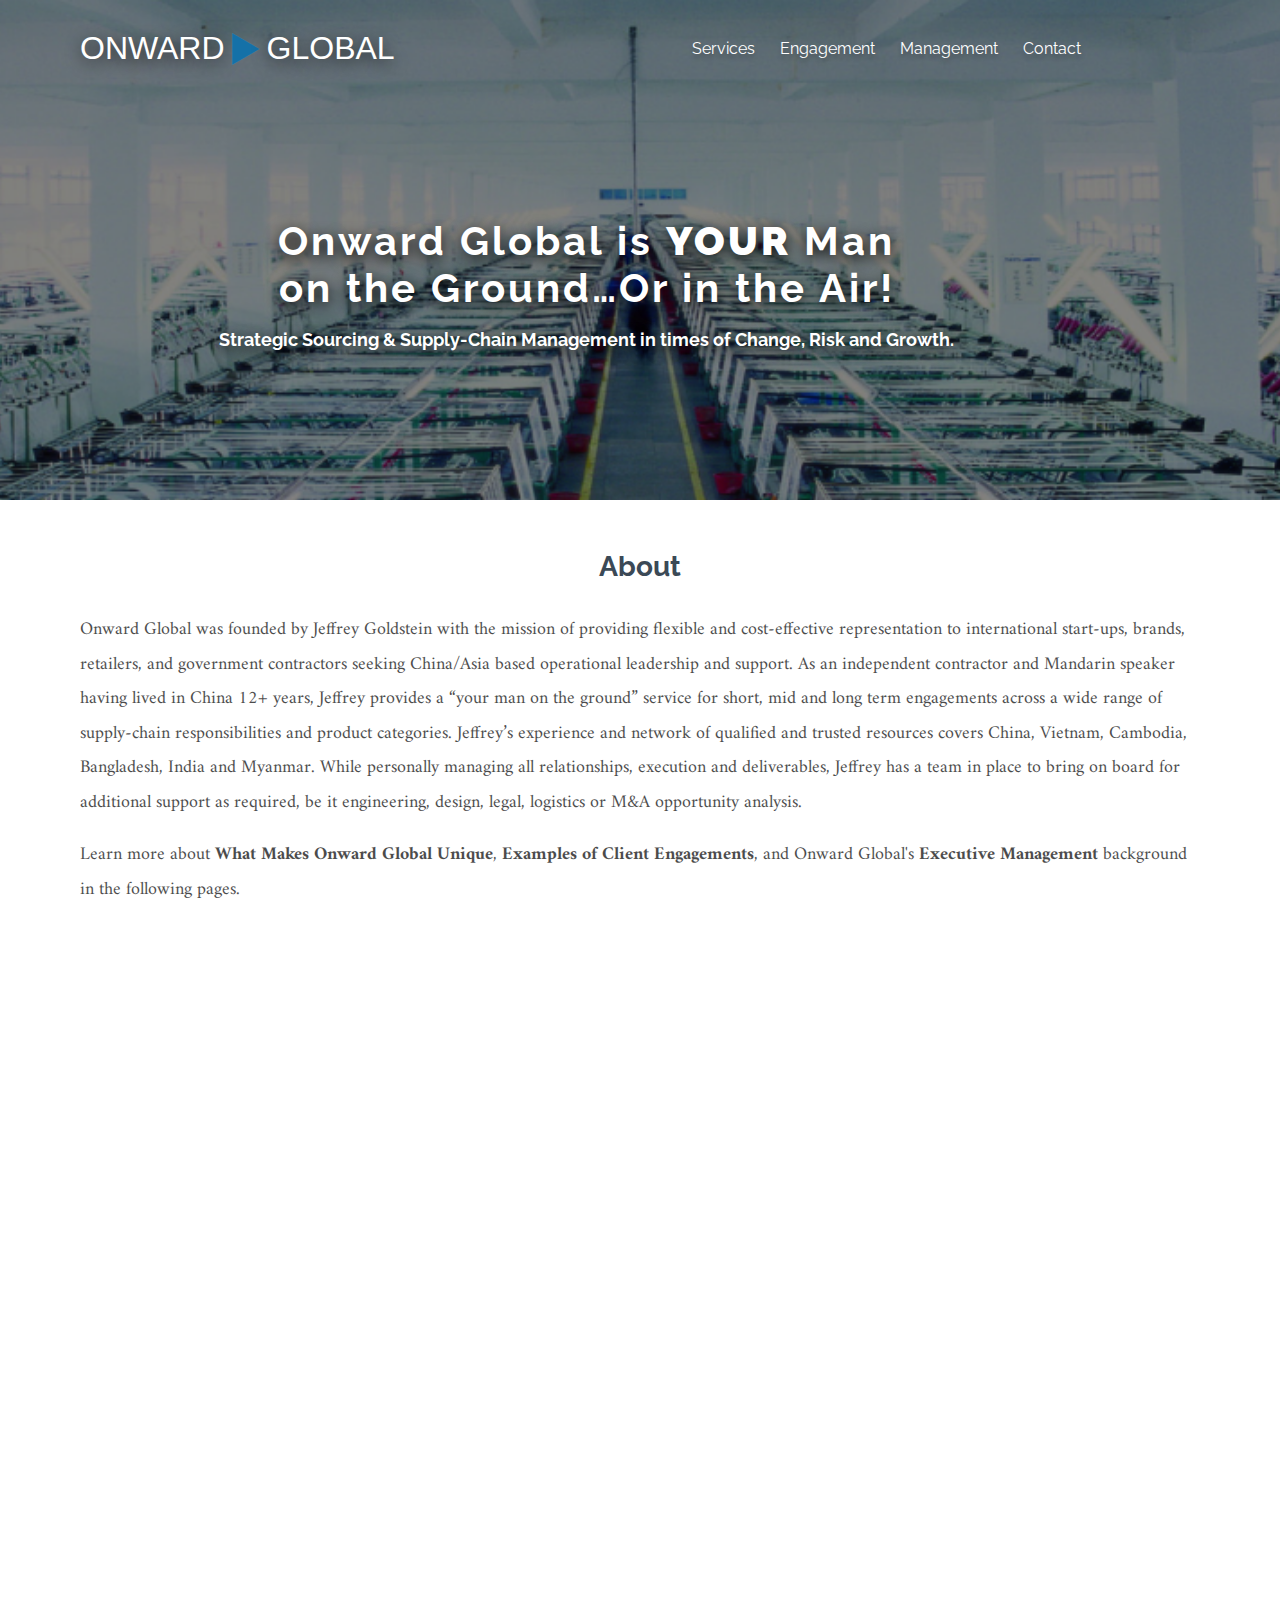
<file: index.html>
<html>
    <head>
        <meta charset="UTF-8">
        <meta charset="UTF-8">
        <title>Onward Global</title>
        <link rel="stylesheet" href="css/style.css">
        <link href="https://fonts.googleapis.com/css2?family=Amiri:ital,wght@0,400;0,700;1,400&family=Raleway:ital,wght@0,300;0,400;0,500;0,600;0,700;0,800;0,900;1,300;1,400;1,500;1,600;1,700;1,800;1,900&display=swap" rel="stylesheet">
        <!-- Need to read device width for bootstrap -->
        <meta http-equiv="X-UA-Compatible" content="IE=edge">
        <meta name="viewport" content="width=device-width, initial-scale=1">


        <!-- Sharing meta tags -->
        <meta property="og:type" content="website" />
        <meta property="og:title" content="Onward Global" />
        <meta property="og:url" content="http://onwardglobal.com" />
        <meta property="og:image" content="https://i.imgur.com/oTWRX5V.jpg" />
        <meta property="og:description" content="Strategic Sourcing & Supply-Chain Management" />
        
    </head>
    <body>

        <!-- Beginning of Banner -->
        <div class="banner-container" style="background-image: url(images/banner-homepage.png);">
        
                <div id="navbar-mobile" class="navbar-mobile">
                    <a href="javascript:void(0)" class="close" onclick="closeNav()">&times;</a>
                    <a href="index.html">Services</a>
                    <a href="engagement.html">Engagement</a>
                    <a href="management.html">Management</a>
                    <a href="contact.html">Contact</a> 
                </div>
    
                <span id="open" class="open" onclick="openNav()">&#9776</span>
    
                <div class="page-container">

                    <div id="navbar-lg" class="navbar-lg">

                        <a href="index.html">
                            <div class="onward-global-logo-container">
                                <p class="logo-text-1">ONWARD</p>
                                <img src="images/og-triangle-logo.svg" alt="" class="og-triangle-logo">
                                <p class="logo-text-2">GLOBAL</p>
                            </div>
                        </a>

                        <div class="navbar-btns-container">
                            <a href="index.html" class="nav-bar-link">Services</a>
                            <a href="engagement.html" class="nav-bar-link">Engagement</a>
                            <a href="management.html" class="nav-bar-link">Management</a>
                            <a href="contact.html" class="nav-bar-link">Contact</a>    
                        </div>
        
                    </div>
                    <div class="banner-text-container-homepage">
                        <h1 class="banner-text-title">Onward Global is  <strong>YOUR</strong> Man on the Ground…Or in the Air!</h1>                    
                    </div>
                    <p class="banner-text-subtitle">
                        Strategic Sourcing & Supply-Chain Management in times of Change, Risk and Growth.
                    </p>
                                    
                </div>
        </div>
            <!-- End of Banner -->

        <!-- Beginning of About -->
        <div class="homepage-about-container">
            <div class="page-container">
                <h2 class="sub-banner-title">About</h2>
                <div class="content-about homepage-about">
                        Onward Global was founded by Jeffrey Goldstein with the mission of providing flexible and cost-effective representation to international start-ups, brands, retailers, and government contractors seeking China/Asia based operational leadership and support. 
                        As an independent contractor and Mandarin speaker having lived in China 12+ years, Jeffrey provides a “your man on the ground” service for short, mid and long term engagements across a wide range of supply-chain responsibilities and product categories. 
                        Jeffrey’s experience and network of qualified and trusted resources covers China, Vietnam, Cambodia, Bangladesh, India and Myanmar.   While personally managing all relationships, execution and deliverables, Jeffrey has a team in place to bring on board for additional support as required, be it engineering, design, legal, logistics or M&A opportunity analysis.
                        
                        <p>
                            Learn more about  <a href="engagement.html" class="about-link">What Makes Onward Global Unique</a>, <a href="engagement.html#jumping-in" class="about-link">Examples of Client Engagements</a>, and Onward Global's <a href="management.html" class="about-link">Executive Management</a> background in the following pages.   
                        </p>  
                </div>
            </div>
        </div>
        <!-- End of About -->

        <!-- Beginning of Services -->
        <div class="homepage-services-container">
            <h2 class="homepage-services-section-title">Services</h2>
            <div class="service-items-container">

                <div class="service-items-sub-container">
                    <div class="service-item">New Factory Identification</div>
                    <div class="service-item">Existing Supplier Evaluation</div>
                    <div class="service-item">Product Development Support</div>
                    <div class="service-item">Supplier Training & Management</div>
                </div>
                
                
                <hr color="black" class="vertical-line-homepage">
                
                
                <div class="service-items-sub-container">
                    <div class="service-item">Quality Standardization & Assurance</div>
                    <div class="service-item">Production Oversight & Accountability</div>
                    <div class="service-item">China Staff Recruitment & Training</div>
                    <div class="service-item">Social Compliance Auditing</div>
                </div>

            </div>
        </div>
        <!-- End of Services -->

        <!-- Beginning of Supply Chains Serviced -->
        <div class="homepage-supply-chains-serviced-container">
            <h2 class="section-title sps-title">Supply Chains Serviced</h2>
            <div class="logo-container-top">
                <div class="logo-item-top"> <img src="images/logos/Walmart-logo.png" alt="" class="logo-item-wide"> </div>
                <div class="logo-item-top"> <img src="images/logos/logo-target-2.png" alt="" class="logo-item-square logo-target"> </div>
                <div class="logo-item-top"> <img src="images/logos/Outdoor-Products-logo.gif" alt="" class="logo-item-wide"> </div>
                <div class="logo-item-top"> <img src="images/logos/dell_logo.png" alt="" class="logo-item-square logo-dell"> </div>
                <div class="logo-item-top"> <img src="images/logos/columbia_logo.png" alt="" class="logo-item-wide"> </div>
            </div>

            <div class="logo-container-middle">
                <div class="logo-item-middle"> <img src="images/logos/Scout-logo.jpg" alt="" class="logo-item-wide"> </div>
                <div class="logo-item-middle"> <img src="images/logos/Sandboxx_logo.png" alt="" class="logo-item-wide"> </div>
                <div class="logo-item-middle"> <img src="images/logos/aimee-lynn-logo.png" alt="" class="logo-item-wide"> </div>
                <div class="logo-item-middle"> <img src="images/logos/cufflinks.com-logo.png" alt="" class="logo-item-wide"> </div>
                <div class="logo-item-middle"> <img src="images/logos/fashion-first-aid-logo.png" alt="" class="logo-item-wide"> </div>
                <div class="logo-item-middle"> <img src="images/logos/chinaplus-logo.png" alt="" class="logo-item-wide"> </div>
            </div>

            <div class="logo-container-bottom">
                <div class="logo-item-bottom"> <img src="images/logos/Blue-Dot-Website-Assets-Logo-Blue.png" alt="" class="logo-item-wide"> </div>
                <div class="logo-item-bottom"> <img src="images/logos/Carrefour-logo.png" alt="" class="logo-item-square"> </div>
                <div class="logo-item-bottom"> <img src="images/logos/lavley_logo.png" alt="" class="logo-item-square logo-lavley"> </div>
                <div class="logo-item-bottom"> <img src="images/logos/second_nature_logo.jpeg" alt="" class="logo-second-nature"> </div>
                <div class="logo-item-bottom"> <img src="images/logos/Davenport-Logistics-logo.png" alt="" class="logo-item-square"> </div>
                <div class="logo-item-bottom"> <img src="images/logos/mark_one_medical_logo.png" alt="" class="logo-item-wide"> </div>
                <!-- <div class="logo-item-container-bottom"> <img src="images/logos/" alt="" class="logo-item-wide"> </div>
                <div class="logo-item-container-bottom"> <img src="images/logos/" alt="" class="logo-item-wide"> </div> -->
            </div>
        </div>
        <!-- End of Supply Chains Serviced -->

        <!-- Beginning of btn-section -->
        <div class="btn-section-container-homepage">
            <div class="title-and-button-container title-and-button-container-homepage ">
                <h2 class="btn-title">Engagement Model</h2>
                <a href="engagement.html" class="btn">Learn More</a>
            </div>
        </div>
        <!-- End of Engagement Model -->
        
        <!-- Beginning of Footer -->
        <footer class="footer index-footer-homepage">
                <p class="footer-text IE-footer-text"> 2020 Onward Global. All Rights Reserved.</p>
        </footer>
        <!-- End of Footer -->

        <script src="js/main.js"></script>
    </body>

   
</html>
</file>
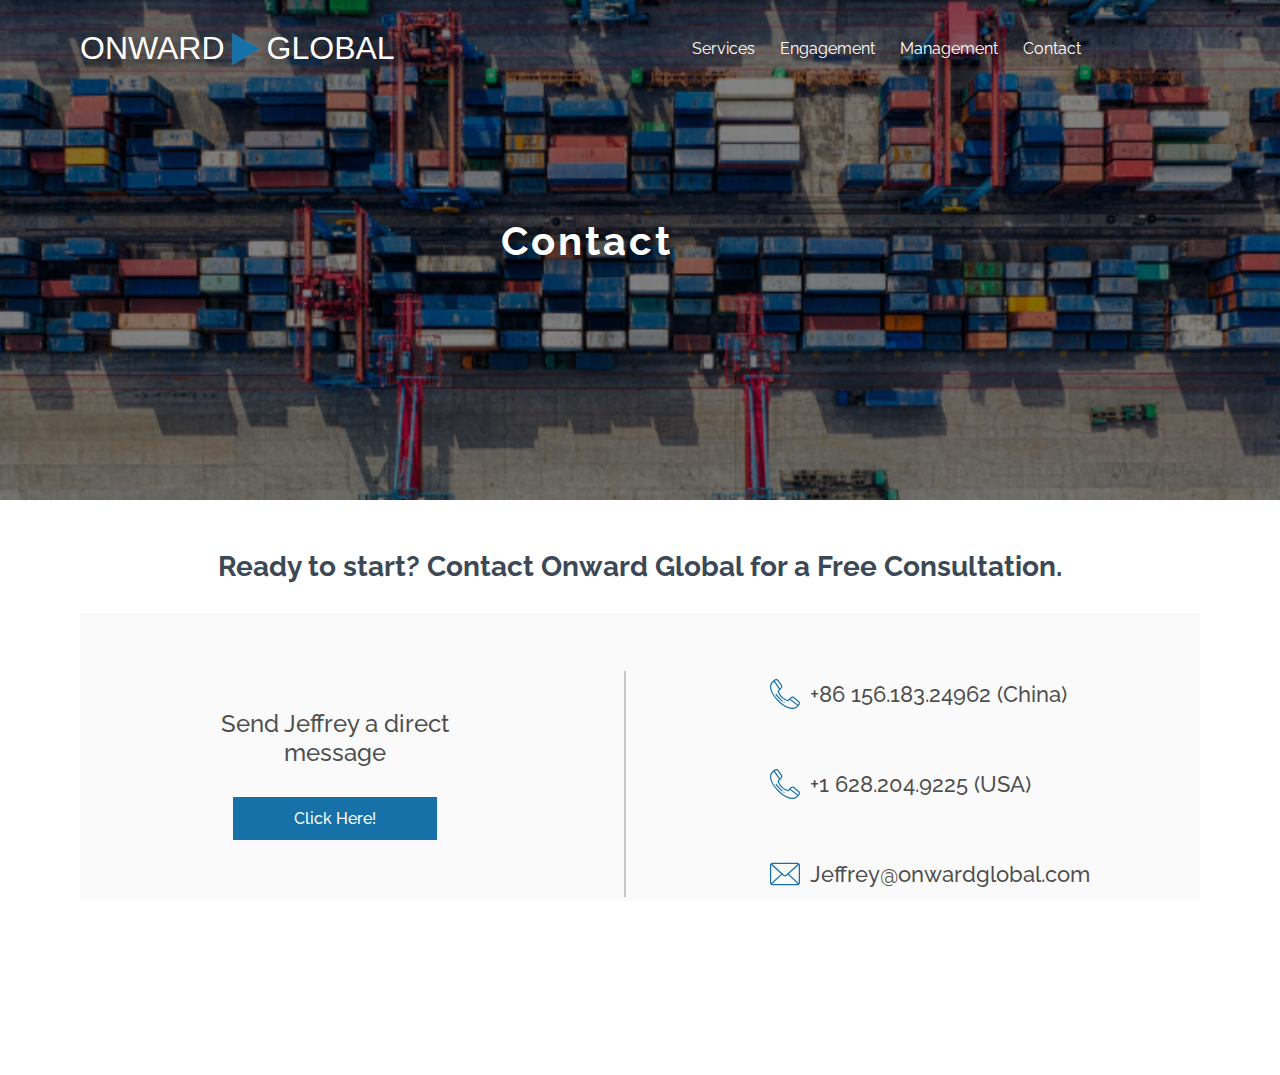
<file: contact.html>
<html>
    <head>
        <meta charset="UTF-8">
        <title>Contact</title>
        <link rel="stylesheet" href="css/style.css">
        <link href="https://fonts.googleapis.com/css2?family=Amiri:ital,wght@0,400;0,700;1,400&family=Raleway:ital,wght@0,300;0,400;0,500;0,600;0,700;0,800;0,900;1,300;1,400;1,500;1,600;1,700;1,800;1,900&display=swap" rel="stylesheet">
        <!-- Need to read device width for bootstrap -->
        <meta http-equiv="X-UA-Compatible" content="IE=edge">
        <meta name="viewport" content="width=device-width, initial-scale=1">

        <!-- Meta tag which stops the US phone number from appearing as a clickable link -->
        <meta name = "format-detection" content = "telephone=no">

        <!-- Sharing meta tags -->
        <meta property="og:type" content="website" />
        <meta property="og:title" content="Onward Global" />
        <meta property="og:url" content="http://onwardglobal.com" />
        <meta property="og:image" content="https://i.imgur.com/oTWRX5V.jpg" />
        <meta property="og:description" content="Strategic Sourcing & Supply-Chain Management" />
    </head>
    <body>

        <!-- Beginning of Banner -->
        <div class="banner-container" style="background-image: url(images/banner-contact.png);">
        
            <div id="navbar-mobile" class="navbar-mobile">
                <a href="javascript:void(0)" class="close" onclick="closeNav()">&times;</a>
                <a href="index.html">Services</a>
                <a href="engagement.html">Engagement</a>
                <a href="management.html">Management</a>
                <a href="contact.html">Contact</a> 
            </div>

            <span id="open" class="open" onclick="openNav()">&#9776</span>

            <div class="page-container">

                <div id="navbar-lg" class="navbar-lg">

                    <a href="index.html">
                        <div class="onward-global-logo-container">
                            <p class="logo-text-1">ONWARD</p>
                            <img src="images/og-triangle-logo.svg" alt="" class="og-triangle-logo">
                            <p class="logo-text-2">GLOBAL</p>
                        </div>
                    </a>
                    
                    <div class="navbar-btns-container">
                        <a href="index.html" class="nav-bar-link">Services</a>
                        <a href="engagement.html" class="nav-bar-link">Engagement</a>
                        <a href="management.html" class="nav-bar-link">Management</a>
                        <a href="contact.html" class="nav-bar-link">Contact</a>    
                    </div>
    
                </div>
                <h1 class="banner-text-title sixty-pixel-title">Contact</h1>

            </div>
        </div>
        <!-- End of Banner -->

       <!-- Beginning of Contact section -->
        <div class="page-container">
            <h2 class="sub-banner-title">Ready to start? Contact Onward Global for a Free Consultation.</h2>
            <div class="contact-container">

                    <div class="form-section-container">
                        <h3 class="contact-title">Send Jeffrey a direct message</h3>
                        <a id="typeForm" href="#" class="btn" style="margin-bottom: 20px">Click Here!</a>
                    </div>

                    <hr color="black">

                    <div class="contact-information-container">
                        <ul>
                            <li class="contact-item"><img src="icons/phone.svg" class="contact-item-icon" alt=""> +86 156.183.24962 (China)</li>
                            <li class="contact-item"><img src="icons/phone.svg" class="contact-item-icon" alt="">+1 628.204.9225 (USA)</li>
                            <li  id="last-item" class="contact-item"><img src="icons/mail.svg" class="contact-item-icon" alt="">Jeffrey@onwardglobal.com</li>
                        </ul>
                    </div>
            </div>
        </div>
       <!-- End of Contact Section -->

        <!-- Beginning of Footer -->
        <footer class="footer">
                <p class="footer-text">2020 Onward Global. All Rights Reserved.</p>
        </footer>
        <!-- End of Footer -->

        <script src="https://embed.typeform.com/embed.js" type="text/javascript"></script>
        <script src="js/main.js"></script>
        <script type="text/javascript">
        

        // Launching typeform onClick of btn
        let popup = window.typeformEmbed.makePopup('https://jeffrey209862.typeform.com/to/K1YLHh', {
          autoClose: 5000,
          hideHeaders: true,
          hideFooter: true,
        });
        
        document.getElementById("typeForm").addEventListener("click", function() {
            console.log("Testing");
            popup.open()
        })

        </script>
    </body>
</html>
</file>
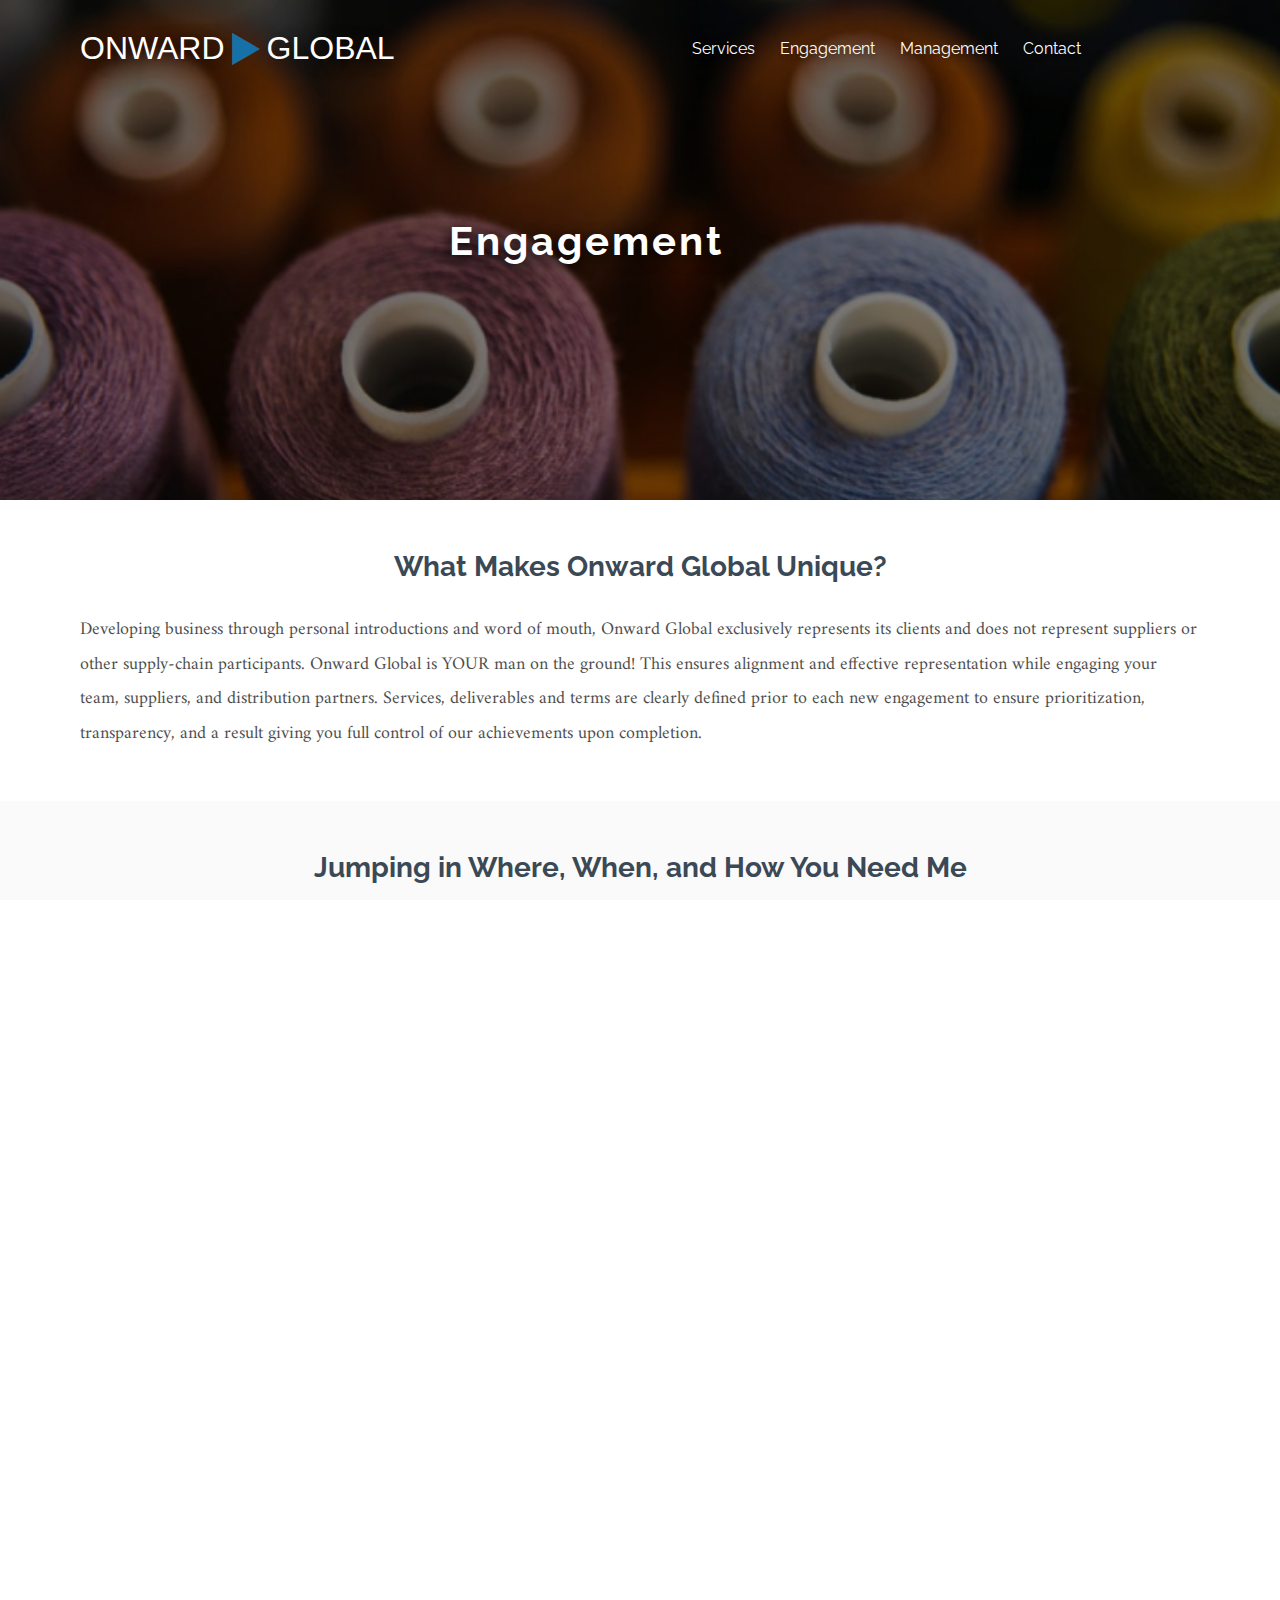
<file: engagement.html>
<html>
    <head>
        <meta charset="UTF-8">
        <title>Engagement</title>
        <link rel="stylesheet" href="css/style.css">
        <link href="https://fonts.googleapis.com/css2?family=Amiri:ital,wght@0,400;0,700;1,400&family=Raleway:ital,wght@0,300;0,400;0,500;0,600;0,700;0,800;0,900;1,300;1,400;1,500;1,600;1,700;1,800;1,900&display=swap" rel="stylesheet">
        <!-- Need to read device width for bootstrap -->
        <meta http-equiv="X-UA-Compatible" content="IE=edge">
        <meta name="viewport" content="width=device-width, initial-scale=1">

        <!-- Sharing meta tags -->
        <meta property="og:type" content="website" />
        <meta property="og:title" content="Onward Global" />
        <meta property="og:url" content="http://onwardglobal.com" />
        <meta property="og:image" content="https://i.imgur.com/oTWRX5V.jpg" />
        <meta property="og:description" content="Strategic Sourcing & Supply-Chain Management" />
    </head>
    <body>

        <!-- Beginning of Banner -->
        <div class="banner-container" style="background-image: url(images/banner-engagement.png);">
        
            <div id="navbar-mobile" class="navbar-mobile">
                <a href="javascript:void(0)" class="close" onclick="closeNav()">&times;</a>
                <a href="index.html">Services</a>
                <a href="engagement.html">Engagement</a>
                <a href="management.html">Management</a>
                <a href="contact.html">Contact</a> 
            </div>

            <span id="open" class="open" onclick="openNav()">&#9776</span>

            <div class="page-container">

                <div id="navbar-lg" class="navbar-lg">

                    <a href="index.html">
                        <div class="onward-global-logo-container">
                            <p class="logo-text-1">ONWARD</p>
                            <img src="images/og-triangle-logo.svg" alt="" class="og-triangle-logo">
                            <p class="logo-text-2">GLOBAL</p>
                        </div>
                    </a>
                    
                    <div class="navbar-btns-container">
                        <a href="index.html" class="nav-bar-link">Services</a>
                        <a href="engagement.html" class="nav-bar-link">Engagement</a>
                        <a href="management.html" class="nav-bar-link">Management</a>
                        <a href="contact.html" class="nav-bar-link">Contact</a>    
                    </div>

                </div>

                <h1 class="banner-text-title sixty-pixel-title">Engagement</h1>
                                
            </div>
        </div>
        <!-- End of Banner -->

         <!-- Beginning of What Makes Onward Global Unique -->
         <div class="page-container">
            <div class="engagement-what-makes-OG-unique-container">
                <h2 class="sub-banner-title">What Makes Onward Global Unique?</h2>
                <div class="content-about">
                    Developing business through personal introductions and word of mouth, 
                    Onward Global exclusively represents its clients and does not represent 
                    suppliers or other supply-chain participants.  
                    Onward Global is YOUR man on the ground!  
                    This ensures alignment and effective representation while engaging your team, 
                    suppliers, and distribution partners.  
                    Services, deliverables and terms are clearly defined prior to each new engagement 
                    to ensure prioritization, transparency, and a result giving you full control 
                    of our achievements upon completion.
                </div>
            </div>
        </div>
        <!-- End of What Makes Onward Global Unique -->
        
        <!-- Beginning of Jumping In -->        
        <div class="card-container">
            <a name="jumping-in"></a>
            <div class="page-container">

                <div class="jumping-in-container">
                    <h2 class="jumping-in-title">Jumping in Where, When, and How You Need Me</h2>
                    <div class="jumping-in-subtitle">Examples of Client Engagements</div>
                </div>

                <div class="card">
                    <img src="icons/icon - gears.svg" alt="" class="card-icon">
                    <div class="card-text-container">
                        <div class="card-title">Ready to start new product development and in need of a qualified supplier? </div>
                        <div class="card-content">Onward Global will work with your team to understand your products and objectives and then identify 3-5 prospective suppliers capable of meeting your costing, R&D, quality and capacity needs.</div>
                    </div>
                </div>

                <div class="card">
                    <img src="icons/icon-magnifying glass.svg" alt="" class="card-icon">
                    <div class="card-text-container">
                        <div class="card-title">Already manufacturing in China/Asia and curious if your supply-chain is operating at maximum efficiency?</div>
                        <div class="card-content">Onward Global can audit your suppliers, systems and existing China/Asia team, helping evaluate strengths & weaknesses and proposing ways to increase transparency and optimization.</div>
                    </div>
                </div>

                <div class="card">
                    <img src="icons/icon - recruitment.svg" alt="" class="card-icon">
                    <div class="card-text-container">
                        <div class="card-title">Anticipating significant growth and needing a part-time Operational Manager?</div>
                        <div class="card-content">Onward Global can help you scale and to oversee suppliers, staff recruitment, production, quality assurance, and more. Consider Jeffrey your partner, working with your team to strategize, develop and execute.
                        </div>
                    </div>
                </div>

            </div>
        </div>
        <!-- End of Jumping In -->
            
        <!-- Beginning of btn-section -->
        <div class="page-container">
            <div class="btn-section-container-engagement">

                <div class="title-and-button-container">
                    <h2 class="btn-title">Management</h2>
                    <a href="management.html" class="btn">Learn More</a>
                </div>

                <div class="title-and-button-container">
                    <h2 class="btn-title">Contact</h2>
                    <a href="contact.html" class="btn">Get in Touch</a>
                </div>

            </div>
        </div>
        <!-- End of btn-section -->

        <!-- Beginning of Footer -->
        <footer class="footer">
                <p class="footer-text IE-footer-text">2020 Onward Global. All Rights Reserved.</p>
        </footer>
        <!-- End of Footer -->

        <script src="js/main.js"></script>
    </body>
</html>
</file>
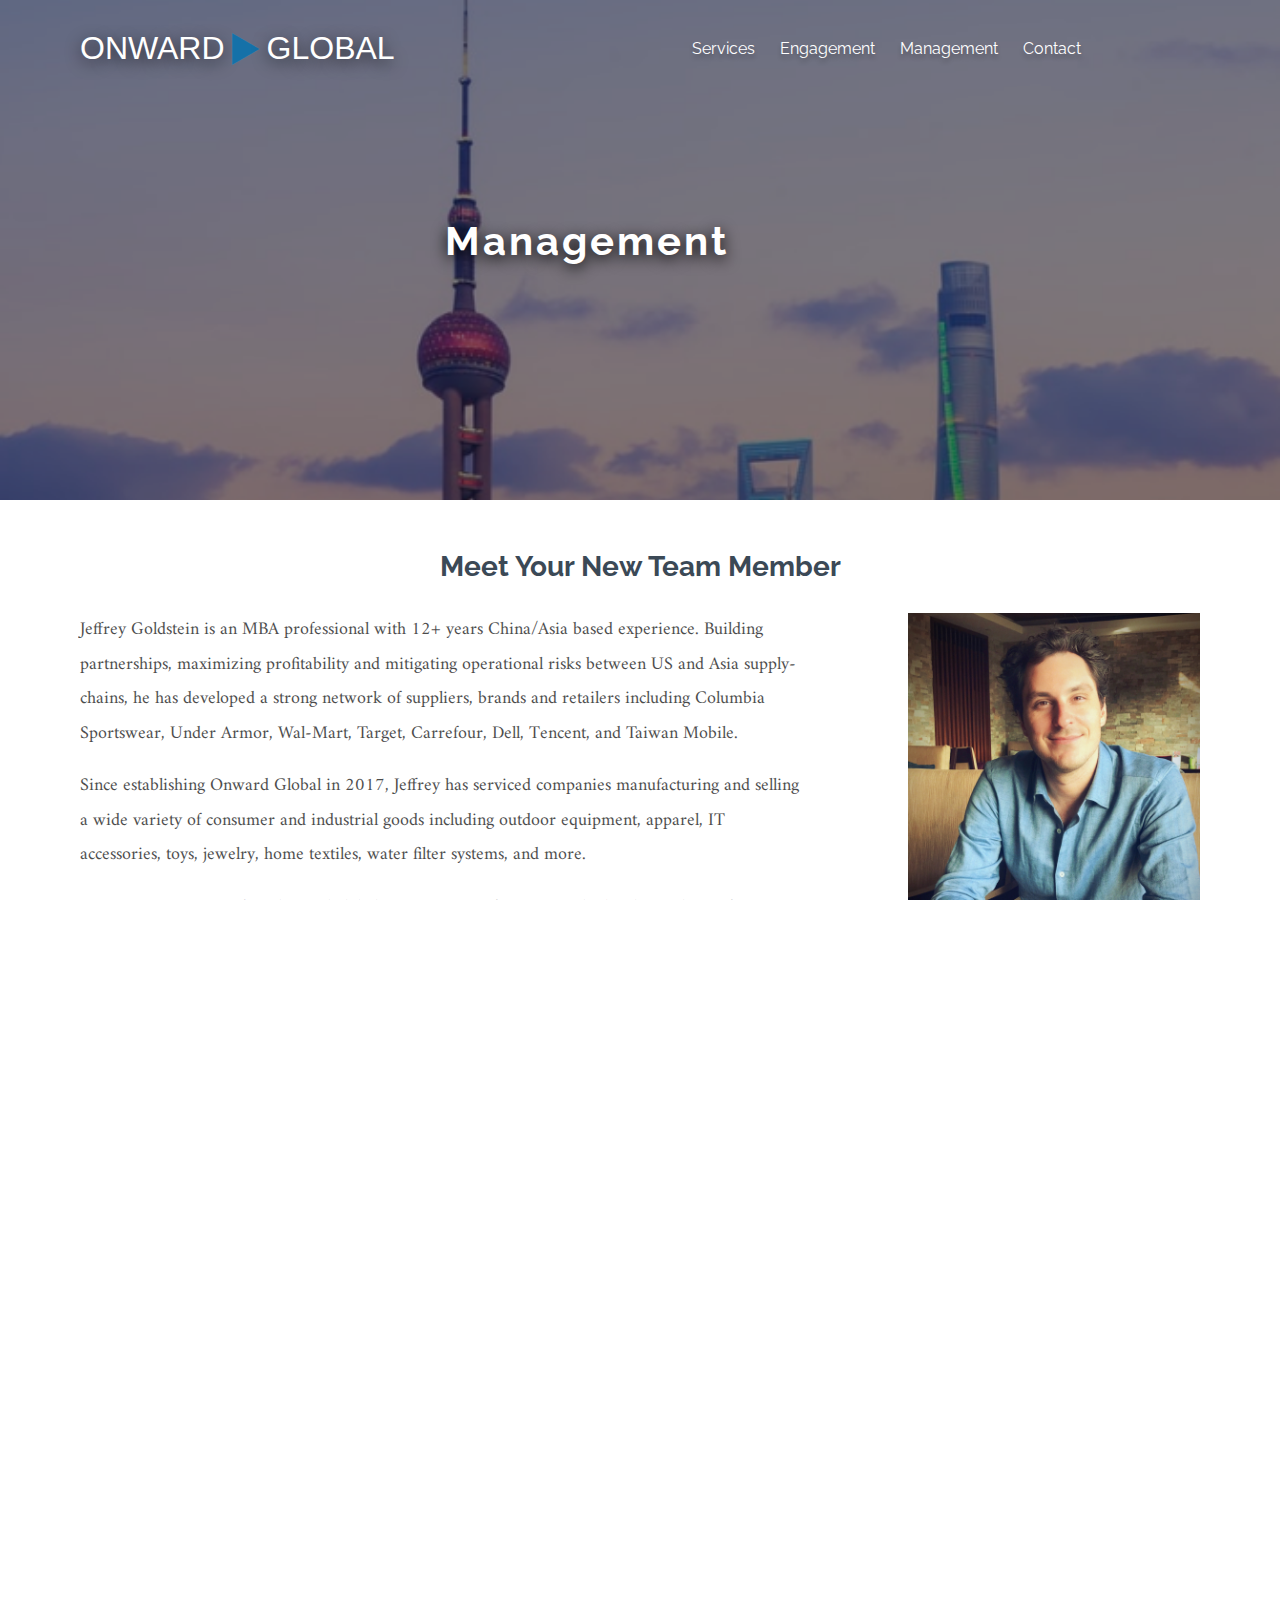
<file: management.html>
<html>
    <head>
        <meta charset="UTF-8">
        <title>Management</title>
        <link rel="stylesheet" href="css/style.css">
        <link href="https://fonts.googleapis.com/css2?family=Amiri:ital,wght@0,400;0,700;1,400&family=Raleway:ital,wght@0,300;0,400;0,500;0,600;0,700;0,800;0,900;1,300;1,400;1,500;1,600;1,700;1,800;1,900&display=swap" rel="stylesheet">
        <!-- Need to read device width for bootstrap -->
        <meta http-equiv="X-UA-Compatible" content="IE=edge">
        <meta name="viewport" content="width=device-width, initial-scale=1">

        <!-- Sharing meta tags -->
        <meta property="og:type" content="website" />
        <meta property="og:title" content="Onward Global" />
        <meta property="og:url" content="http://onwardglobal.com" />
        <meta property="og:image" content="https://i.imgur.com/oTWRX5V.jpg" />
        <meta property="og:description" content="Strategic Sourcing & Supply-Chain Management" />
    </head>
    <body>

        <!-- Beginning of Banner -->
        <div class="banner-container" style="background-image: url(images/banner-management.png);">
        
                <div id="navbar-mobile" class="navbar-mobile">
                    <a href="javascript:void(0)" class="close" onclick="closeNav()">&times;</a>
                    <a href="index.html">Services</a>
                    <a href="engagement.html">Engagement</a>
                    <a href="management.html">Management</a>
                    <a href="contact.html">Contact</a> 
                </div>
    
                <span id="open" class="open" onclick="openNav()">&#9776</span>
    
                <div class="page-container">
    
                    <div id="navbar-lg" class="navbar-lg">

                        <a href="index.html">
                            <div class="onward-global-logo-container">
                                <p class="logo-text-1">ONWARD</p>
                                <img src="images/og-triangle-logo.svg" alt="" class="og-triangle-logo">
                                <p class="logo-text-2">GLOBAL</p>
                            </div>
                        </a>
                        
                        <div class="navbar-btns-container">
                            <a href="index.html" class="nav-bar-link">Services</a>
                            <a href="engagement.html" class="nav-bar-link">Engagement</a>
                            <a href="management.html" class="nav-bar-link">Management</a>
                            <a href="contact.html" class="nav-bar-link">Contact</a>    
                        </div>
        
                    </div>
                    <h1 class="banner-text-title sixty-pixel-title">Management</h1>
                                    
                </div>
        </div>
        <!-- End of Banner -->

        <!-- Beginning of Meet your new Team Member -->
            <div class="page-container">
                <h2 class="sub-banner-title">Meet Your New Team Member</h2>
                <div class="paragraph-and-image-container">
                    <div class="image-container">
                        <img src="images/profile photo.jpeg" alt="" class="profile-photo">
                        <!-- <p class="image-caption">“Success requires a clear vision of what is ahead, glory and danger alike, and the will to go out to meet it.”</p> -->
                    </div>
                    <p class="management-paragraph" id="paragraph-1">Jeffrey Goldstein is an MBA professional with 12+ years China/Asia based experience. Building partnerships, maximizing profitability and mitigating operational risks between US and Asia supply-chains, he has developed a strong network of suppliers, brands and retailers including Columbia Sportswear, Under Armor, Wal-Mart, Target, Carrefour, Dell, Tencent, and Taiwan Mobile.</p>
                    <p class="management-paragraph" id="paragraph-2">Since establishing Onward Global in 2017, Jeffrey has  serviced companies manufacturing and selling a wide variety of consumer and industrial goods including outdoor equipment, apparel, IT accessories, toys, jewelry, home textiles, water filter systems, and more.  </p>
                    <p class="management-paragraph" id="paragraph-3">Between 2011-16, Jeffrey directed global sourcing, manufacturing and ethical compliance for a leading US sporting goods company.  He managed annual procurement negotiations in the tens of millions of dollars, oversaw relations and training of 50+ suppliers across Asia, and helped HQ develop and launch 100+ new products.  Pioneer of the company's CSR program, Jeffrey worked with the world’s largest retailers to study supply-chain challenges and develop best practice corrective action plans.</p>
                </div>
                <div class="bottom-paragraphs-container">
                    <p class="management-paragraph" id="paragraph-4">In 2016-17, Jeffrey was engaged by a digital media start-up representing 2x NBA MVP Stephen Curry.  He oversaw organizational development in China including company establishment, legal compliance, team recruitment, SOP development, reporting protocols, and localization efforts across product, technology, and entertainment media.</p>
                    <p class="management-paragraph" id="paragraph-5">Jeffrey has an MBA from Tongji University in Shanghai ('16).  He also studied Chinese Politics and Sino-US Relations at Fudan University in Shanghai ('08) and Peking University in Beijing ('06). He received a BA in International Studies from the University of Denver ('08).</p>
                </div>
            </div>
        <!-- End of Meet your new Team Member -->

        <!-- Beginning of btn-section -->
        <div class="page-container">
            <div class="btn-section-container-engagement">

                <div class="title-and-button-container">
                    <h2 class="btn-title">Contact</h2>
                    <a href="contact.html" class="btn">Get in Touch</a>
                </div>

            </div>
        </div>
        <!-- End of btn-section -->

        <!-- Beginning of image collage -->
        <div class="page-container page-container-management-collage">
            <div class="collage-and-background-container">
                <div class="collage-container">
                    <div class="first-third-container">
                        <img src="images/1.1.png" alt="" class="image-1-1">
                        <img src="images/1.2.png" alt="" class="image-1-2">
                    </div>

                    <img src="images/2.png" alt="" class="image-2">

                    <img src="images/3.png" alt="" class="image-3">
                    
                </div>
            </div>
        </div>
        <!-- End of image collage -->
        
        <!-- Beginning of Footer -->
        <footer class="footer">
                <p class="footer-text">2020 Onward Global. All Rights Reserved.</p>
        </footer>
        <!-- End of Footer -->
        <script src="js/main.js"></script>
    </body>
</html>
</file>
<file: css/style.css>
/* Fonts */

/* Components */
@import url("components/logos.css");
@import url("components/banner.css");
@import url("components/footer.css");
@import url("components/navbar.css");
@import url("components/buttons.css");
@import url("components/collage.css");
@import url("components/engagement-cards.css");

/* Pages */
@import url("pages/index.css");
@import url("pages/contact.css");
@import url("pages/engagement.css");
@import url("pages/management.css");

/* Utilities */

html,body
{
    width: 100%;
    height: 100%;
    margin: 0px;
    padding: 0px;
    overflow-x: hidden; 
    background: white;
}

h1, h2, h3, h4 {
    font-family: sans-serif;
    margin: 0;
    font-size: 28px;
}

a {
    text-decoration: none;
}

.page-container {
    padding: 0 80px 0 80px;
    align-items: center;
    align-content: center;
    text-align: center;
}

.section-title {
    color: #3B4956;
    text-decoration: none;
    font-family: 'Raleway', sans-serif;
    font-size: 30px;
}

.sub-banner-title {
    color: #3B4956;
    font-family: 'Raleway', sans-serif;
    margin: 50px 0 30px 0;
}

.content-about {
    opacity: .7;
    line-height: 192%;
    font-family: 'Amiri', serif;
    font-size: 18px;
    text-align: left;
}

@media (max-width: 576px) {
    .page-container {
        padding: 0 20px 0 20px;

    }

    .content-about {
        text-align: center;
    }
}
</file>
